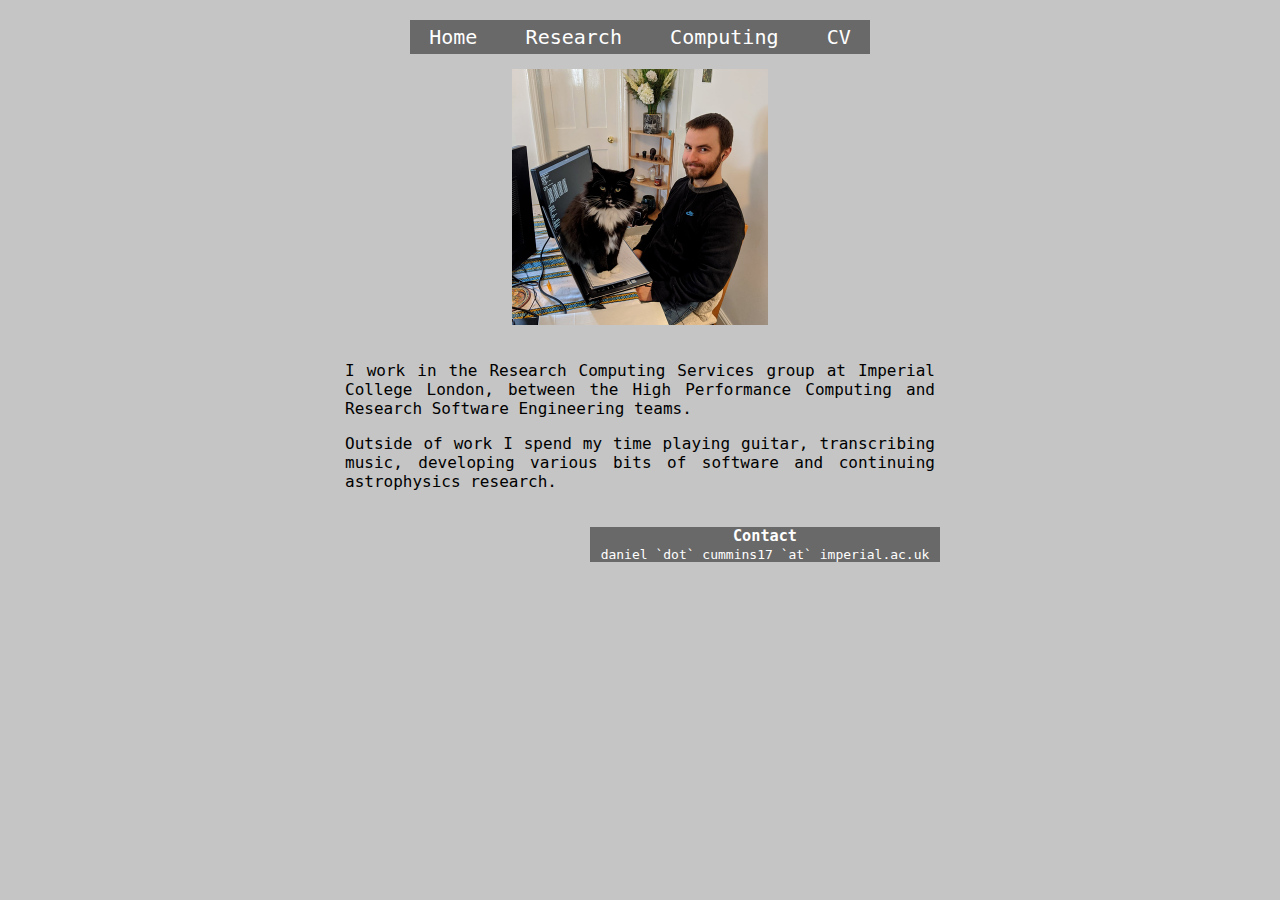
<file: index.html>
<!DOCTYPE html>
<html lang="en">
  <head>
    <title>Dan Cummins</title>
    <link rel="stylesheet" type="text/css" href="style.css">
    <meta charset="UTF-8">
    <meta name="author" content="Daniel Cummins">
    <meta name="viewport" content="width=device-width, initial-scale=1.0">
  </head>

  <body>
    <div class="toplinks">
      <span><a href="index.html">Home</a></span>
      <span>&nbsp&nbsp</span>
      <span><a href="research.html">Research</a></span>
      <span>&nbsp&nbsp</span>
      <span><a href="computing.html">Computing</a></span>
      <span>&nbsp&nbsp</span>
      <span><a href="cv.html">CV</a></span>
    </div>

    <br>
    <img src="images/me_socs_on_laptop.png" alt="img"
         class="center" height="256" width="256">
    <br>
    <div id="body" class="mainsect">
      <p>I work in the <a href="https://www.imperial.ac.uk/admin-services/ict/self-service/research-support/rcs/">Research Computing Services</a> group at Imperial College London, between the High Performance Computing and Research Software Engineering teams.</p>
      <p>Outside of work I spend my time playing guitar, transcribing music, developing various bits of software and continuing astrophysics research.</p>
    </div>

    <div class="contact">
      <h3 style="margin-bottom: 2px;">Contact</h3>
      <p style="margin-top: 0px; margin-bottom: 0px">daniel `dot` cummins17 `at` imperial.ac.uk</p>
      <!-- <p style="margin-top: 0px;">Link icons</p> -->
      <!-- <h3>Contact</h3> -->
      <!-- <p>daniel `dot` cummins17 `at` imperial.ac.uk</p> -->
    </div>
  </body>
</html>
</file>
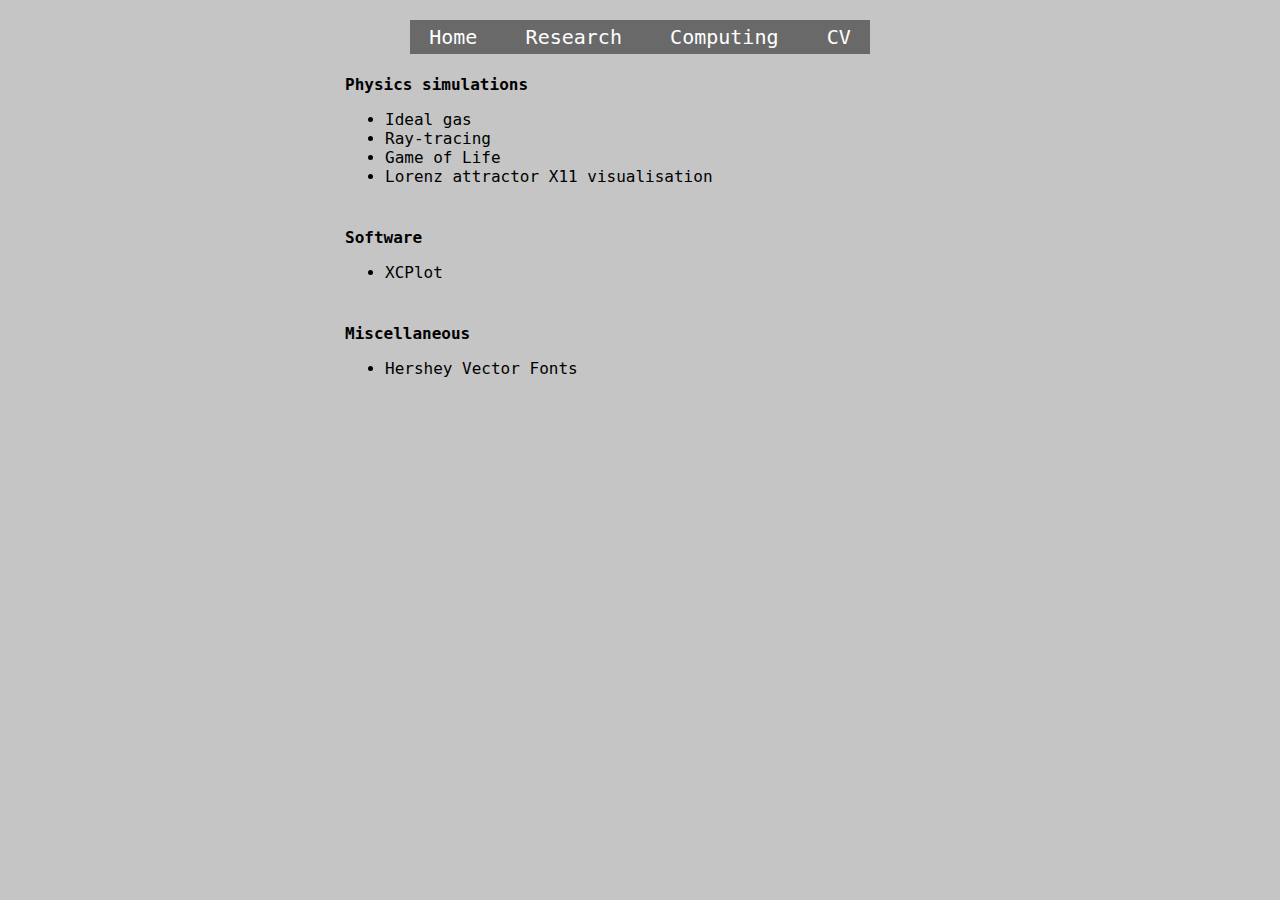
<file: computing.html>
<!DOCTYPE html>
<html lang="en">
  <head>
    <title>Dan Cummins</title>
    <link rel="stylesheet" type="text/css" href="style.css">
    <meta charset="UTF-8">
    <meta name="author" content="Daniel Cummins">
    <meta name="viewport" content="width=device-width, initial-scale=1.0">
  </head>

  <body>
    <div class="toplinks">
      <span><a href="index.html">Home</a></span>
      <span>&nbsp&nbsp</span>
      <span><a href="research.html">Research</a></span>
      <span>&nbsp&nbsp</span>
      <span><a href="computing.html">Computing</a></span>
      <span>&nbsp&nbsp</span>
      <span><a href="cv.html">CV</a></span>
    </div>

    <div id="body" class="mainsect">
      <p><b>Physics simulations</b></p>
      <ul>
	      <li><a href="https://github.com/dc2917/IdealGasSim">Ideal gas</a></li>
	      <li><a href="https://github.com/dc2917/RayTracerSim">Ray-tracing</a></li>
	      <li><a href="https://github.com/dc2917/GameOfLife">Game of Life</a></li>
	      <li><a href="https://github.com/dc2917/LorenzXViz">Lorenz attractor X11 visualisation</a></li>
      </ul>
    </div>

    <div id="body" class="mainsect">
      <p><b>Software</b></p>
      <ul>
	      <li><a href="https://github.com/dc2917/XCPlot">XCPlot</a></li>
      </ul>
    </div>

    <div id="body" class="mainsect">
      <p><b>Miscellaneous</b></p>
      <ul>
	      <li><a href="https://github.com/dpcummins/hershey_vector_fonts">Hershey Vector Fonts</a></li>
      </ul>
    </div>

    <br>
  </body>
</html>
</file>
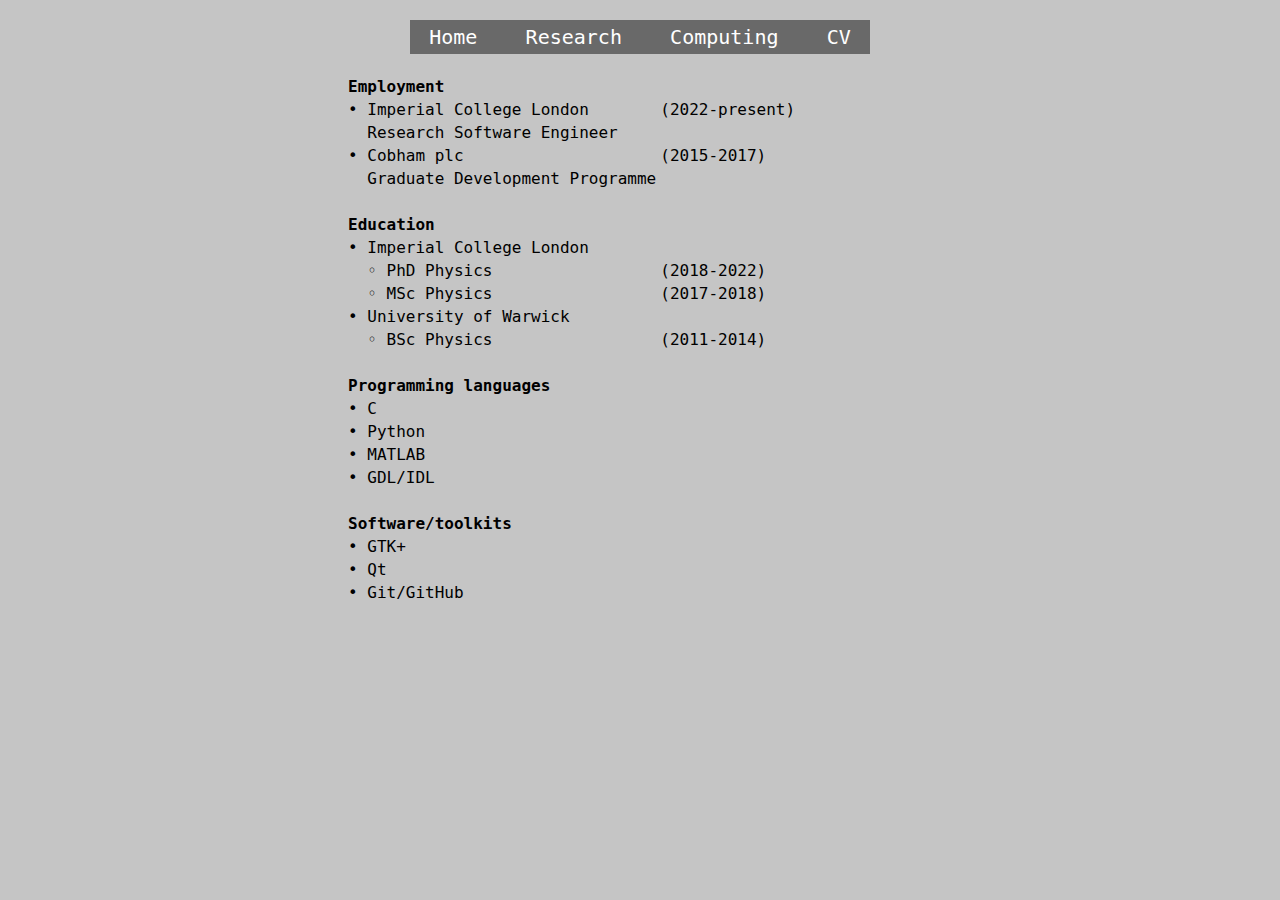
<file: cv.html>
<!DOCTYPE html>
<html lang="en">
  <head>
    <title>Dan Cummins</title>
    <link rel="stylesheet" type="text/css" href="style.css">
    <meta charset="UTF-8">
    <meta name="author" content="Daniel Cummins">
    <meta name="viewport" content="width=device-width, initial-scale=1.0">
  </head>

  <body>
    <div class="toplinks">
      <span><a href="index.html">Home</a></span>
      <span>&nbsp&nbsp</span>
      <span><a href="research.html">Research</a></span>
      <span>&nbsp&nbsp</span>
      <span><a href="computing.html">Computing</a></span>
      <span>&nbsp&nbsp</span>
      <span><a href="cv.html">CV</a></span>
    </div>

    <br>

    <div class="mainsect">
      <table>
        <tr>
          <td><b>Employment</b></td><td></td>
        </tr>
        <tr>
          <td>&#x2022 Imperial College London</td><td>(2022-present)</td>
        <tr>
	        <td>&nbsp&nbspResearch Software Engineer</td><td></td>
        </tr>
        <tr>
	        <td>&#x2022 Cobham plc</td><td>(2015-2017)</td>
        </tr>
        <tr>
	        <td>&nbsp&nbspGraduate Development Programme</td><td></td>
        </tr>
        <tr>
	        <td>&nbsp</td><td></td>
	      </tr>
        <tr>
          <td><b>Education</b></td><td></td>
        </tr>
        <tr>
	        <td>&#x2022 Imperial College London</td><td></td>
        </tr>
        <tr>
	        <td>&nbsp&nbsp&#x25E6 PhD Physics</td><td>(2018-2022)</td>
	      </tr>
	      <tr>
	        <td>&nbsp&nbsp&#x25E6 MSc Physics</td><td>(2017-2018)</td>
	      </tr>
        <tr>
	        <td>&#x2022 University of Warwick</td><td></td>
        </tr>
        <tr>
	        <td>&nbsp&nbsp&#x25E6 BSc Physics</td><td>(2011-2014)</td>
	      </tr>
        <tr>
	        <td>&nbsp</td><td></td>
	      </tr>
        <tr>
          <td><b>Programming languages</b></td><td></td>
        </tr>
        <tr>
	        <td>&#x2022 C</td>
        </tr>
        <tr>
	        <td>&#x2022 Python</td>
        </tr>
        <tr>
	        <td>&#x2022 MATLAB</td>
        </tr>
        <tr>
	        <td>&#x2022 GDL/IDL</td>
        </tr>
        <tr>
	        <td>&nbsp</td><td></td>
	      </tr>
        <tr>
          <td><b>Software/toolkits</b></td><td></td>
        </tr>
        <tr>
	        <td>&#x2022 GTK+</td>
        </tr>
        <tr>
	        <td>&#x2022 Qt</td>
        </tr>
        <tr>
	        <td>&#x2022 Git/GitHub</td>
        </tr>
      </table>
    </div>
  </body>
</html>
</file>
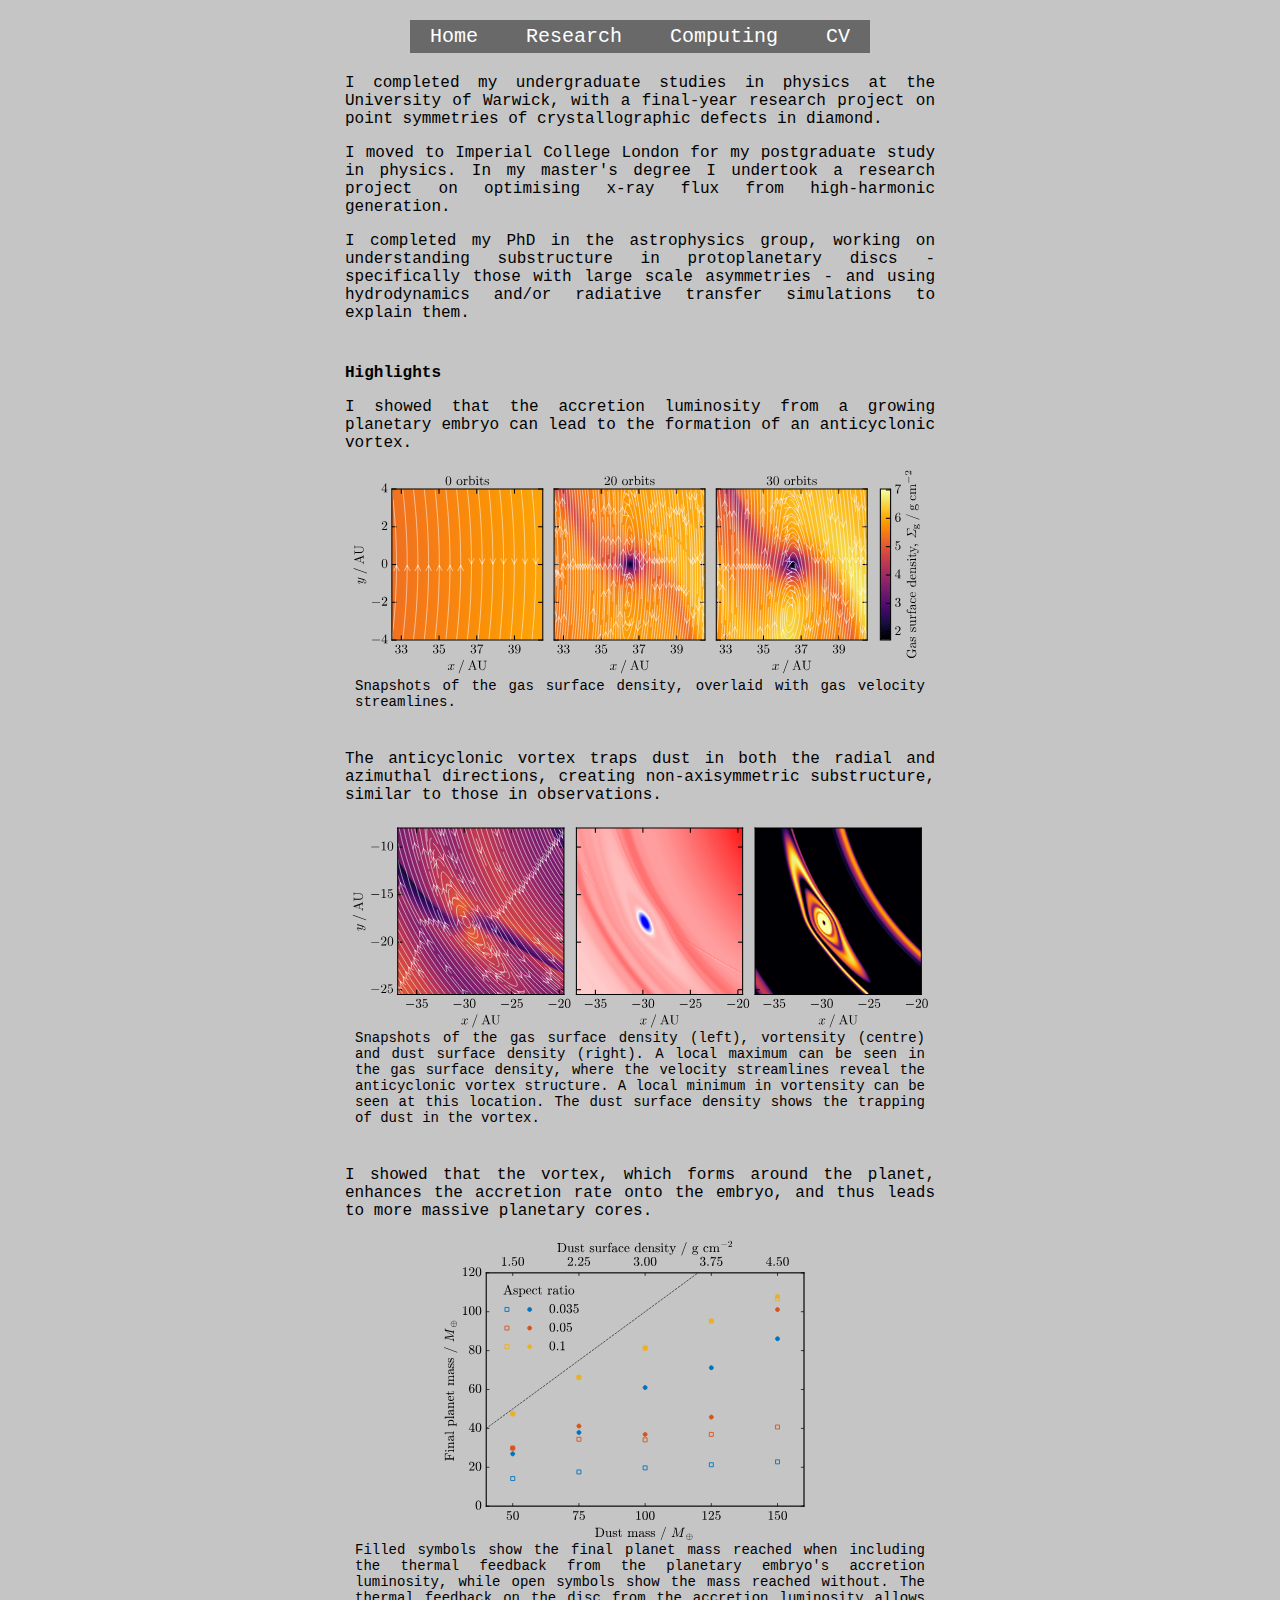
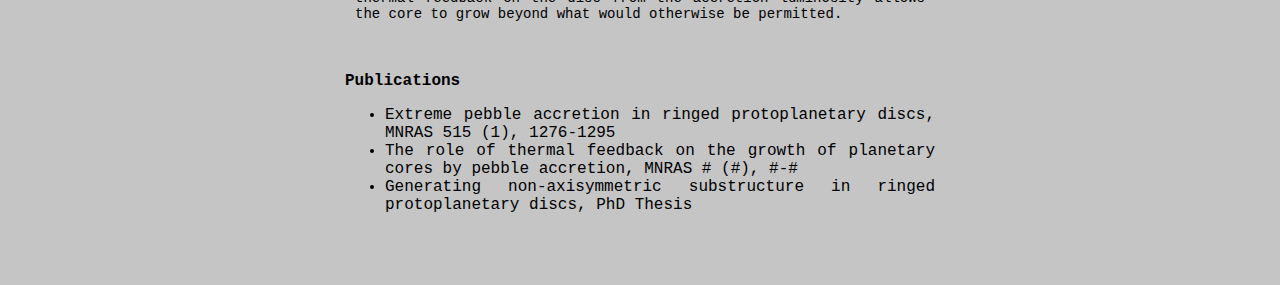
<file: research.html>
<!DOCTYPE html>
<html lang="en">
  <head>
    <title>Dan Cummins</title>
    <link rel="stylesheet" type="text/css" href="style.css">
    <meta charset="UTF-8">
    <meta name="author" content="Daniel Cummins">
    <meta name="viewport" content="width=device-width, initial-scale=1.0">
  </head>

  <body>
    <div class="toplinks">
      <span><a href="index.html">Home</a></span>
      <span>&nbsp&nbsp</span>
      <span><a href="research.html">Research</a></span>
      <span>&nbsp&nbsp</span>
      <span><a href="computing.html">Computing</a></span>
      <span>&nbsp&nbsp</span>
      <span><a href="cv.html">CV</a></span>
    </div>

    <div class="mainsect">
      <p>I completed my undergraduate studies in physics at the University of
        Warwick, with a final-year research project on point symmetries of
        crystallographic defects in diamond.</p>
      <p>I moved to Imperial College London for my postgraduate study in
        physics. In my master's degree I undertook a research project on
        optimising x-ray flux from high-harmonic generation.</p>
      <p>I completed my PhD in the astrophysics group, working on understanding
        substructure in protoplanetary discs - specifically those with large
        scale asymmetries - and using hydrodynamics and/or radiative transfer
        simulations to explain them.</p>
    </div>

    <div class="mainsect">
      <p><b>Highlights</b></p>
      <p>I showed that the accretion luminosity from a growing planetary embryo
        can lead to the formation of an anticyclonic vortex.</p>
      <img src="images/vortexformation_3fig_3.svg" alt="img" class="center">
      <div id="body" class="figcapt">
        <p>Snapshots of the gas surface density, overlaid with gas velocity
          streamlines.</p>
      </div>

      <p>The anticyclonic vortex traps dust in both the radial and azimuthal
        directions, creating non-axisymmetric substructure, similar to those in
        observations.</p>
      <img src="images/vortex_3fig.svg" alt="img" class="center">
      <div id="body" class="figcapt">
        <p>Snapshots of the gas surface density (left), vortensity (centre) and
          dust surface density (right). A local maximum can be seen in the gas
          surface density, where the velocity streamlines reveal the
          anticyclonic vortex structure. A local minimum in vortensity can be
          seen at this location. The dust surface density shows the trapping of
          dust in the vortex.</p>
      </div>

      <p>I showed that the vortex, which forms around the planet, enhances the
        accretion rate onto the embryo, and thus leads to more massive planetary
        cores.</p>
      <img src="images/paramstudy_summary.svg" alt="img" class="center">
      <div id="body" class="figcapt">
        <p>Filled symbols show the final planet mass reached when including the
          thermal feedback from the planetary embryo's accretion luminosity,
          while open symbols show the mass reached without. The thermal feedback
          on the disc from the accretion luminosity allows the core to grow
          beyond what would otherwise be permitted.</p>
      </div>
    </div>

    <div id="body" class="mainsect">
      <p><b>Publications</b></p>
      <ul>
	      <li>
          <a href=
             "https://ui.adsabs.harvard.edu/abs/2022MNRAS.515.1276C/abstract">
            Extreme pebble accretion in ringed protoplanetary discs,
            MNRAS 515 (1), 1276-1295</a></li>
	      <li>
          <a href=
             "https://ui.adsabs.harvard.edu/abs/2023MNRAS.#.#/abstract">
            The role of thermal feedback on the growth of planetary cores by
            pebble accretion, MNRAS # (#), #-#</a></li>
	      <li>
          <a href=
             "https://doi.org/10.25560/103579">
            Generating non-axisymmetric substructure in ringed protoplanetary
            discs, PhD Thesis</a></li>
      </ul>
    </div>

  </body>
</html>
</file>
<file: style.css>
body {
    background-color: #c5c5c5;
    color: black;
    max-width: 600px;
    margin-top: 20px;
    margin-left: auto;
    margin-right: auto;
    margin-bottom: 20px;
    font-family: monospace;
}

.toplinks {
    background: dimgrey;
    font-size: 20px;
    text-align: center;
    padding: 5px;
    max-width: 450px;
    margin-left: auto;
    margin-right: auto;
}

.mainsect {
    background: #c5c5c5;
    font-size: 16px;
    text-align: justify;
    padding: 5px;
    margin-left: auto;
    margin-right: auto;
}

.figcapt {
    background: #c5c5c5;
    font-size: 14px;
    text-align: justify;
    padding: 10px;
    margin-top: -25px;
    margin-left: auto;
    margin-right: auto;
}

.contact {
    background: dimgrey;
    color: white;
    text-align: center;
    font-size:13px;
    padding: 0px;
    max-height: 35px;
    max-width: 350px;
    margin-left: auto;
}

a:link {
    color: white;
    text-decoration: none;
}

a:visited {
    color: white;
    text-decoration: none;
}

a:hover {
    color: black;
    text-decoration: none;
}

a:active {
    color: black;
    text-decoration: none;
}

#body a:link {
    color: black;
    text-decoration: none;
}

#body a:visited {
    color: black;
    text-decoration: none;
}

#body a:hover {
    color: white;
    text-decoration: none;
}

#body a:active {
    color: white;
    text-decoration: none;
}

.center {
    display: block;
    margin-left: auto;
    margin-right: auto;
}
</file>
